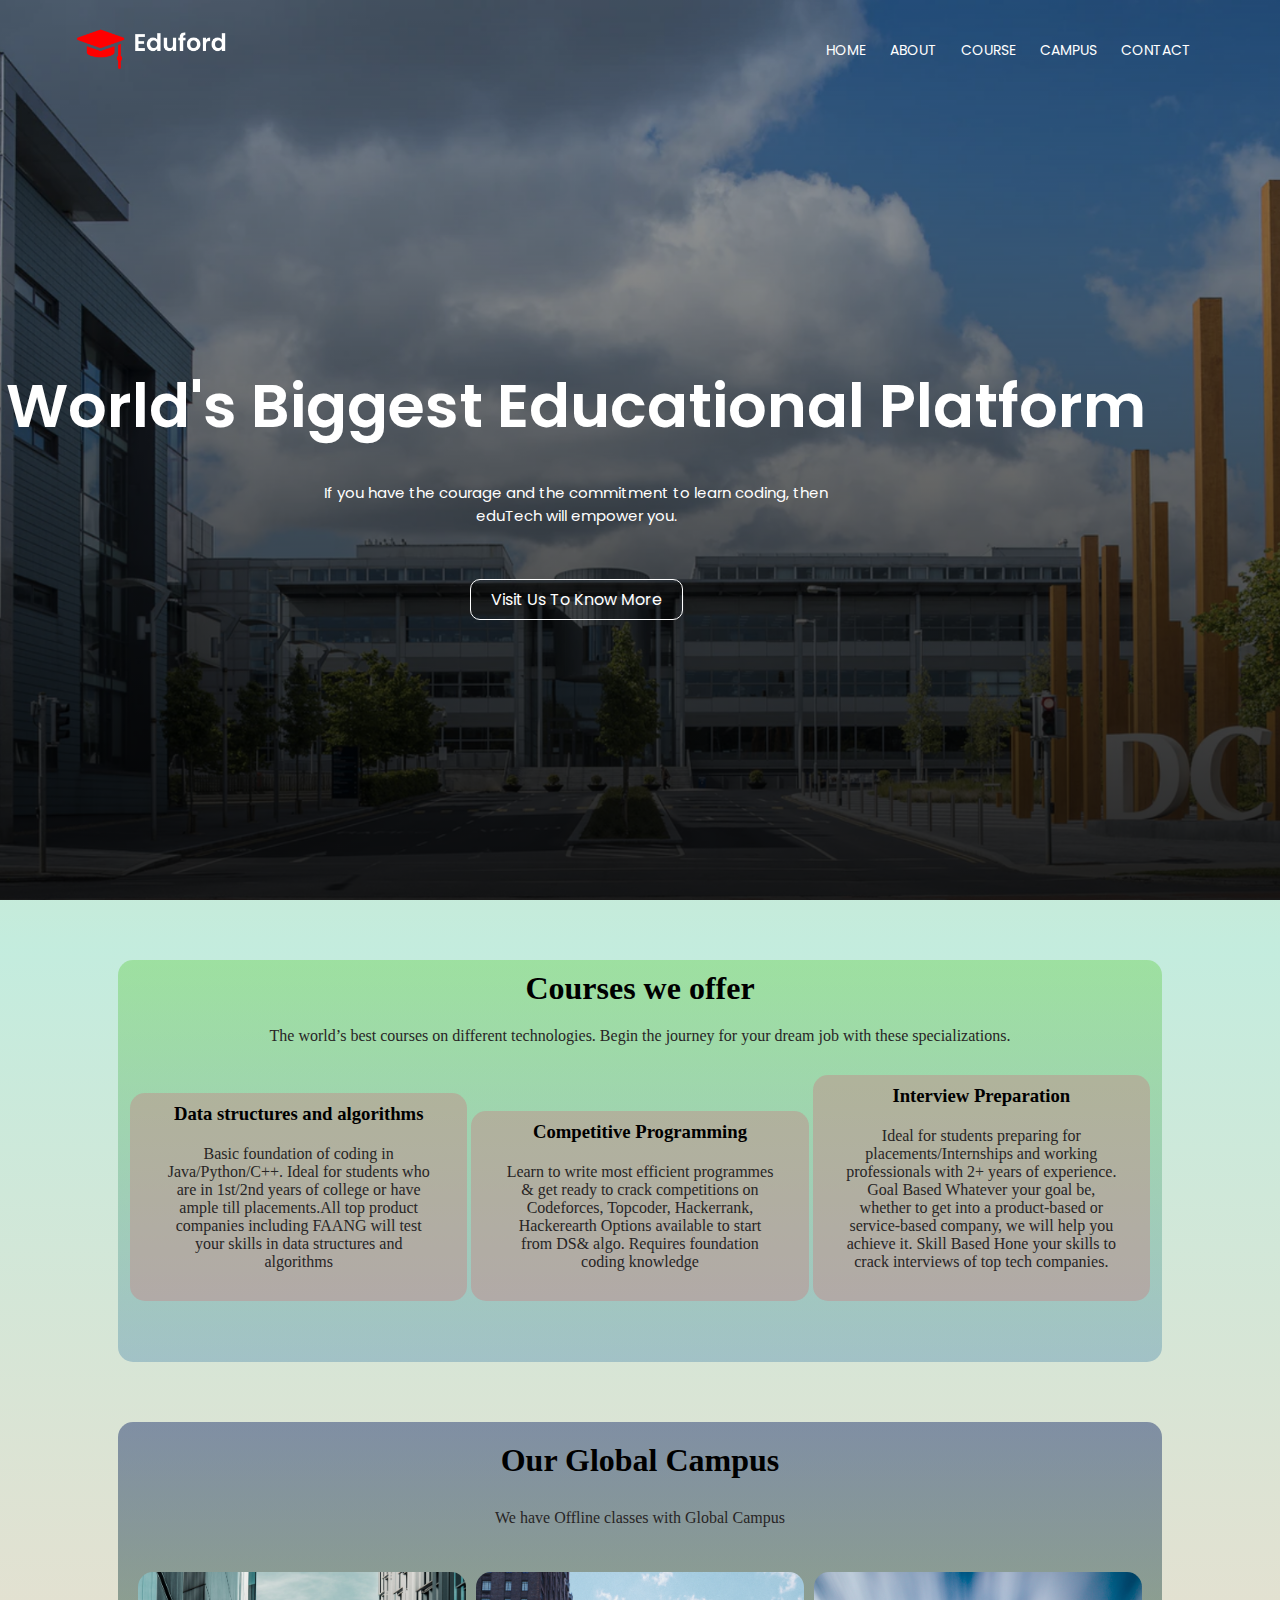
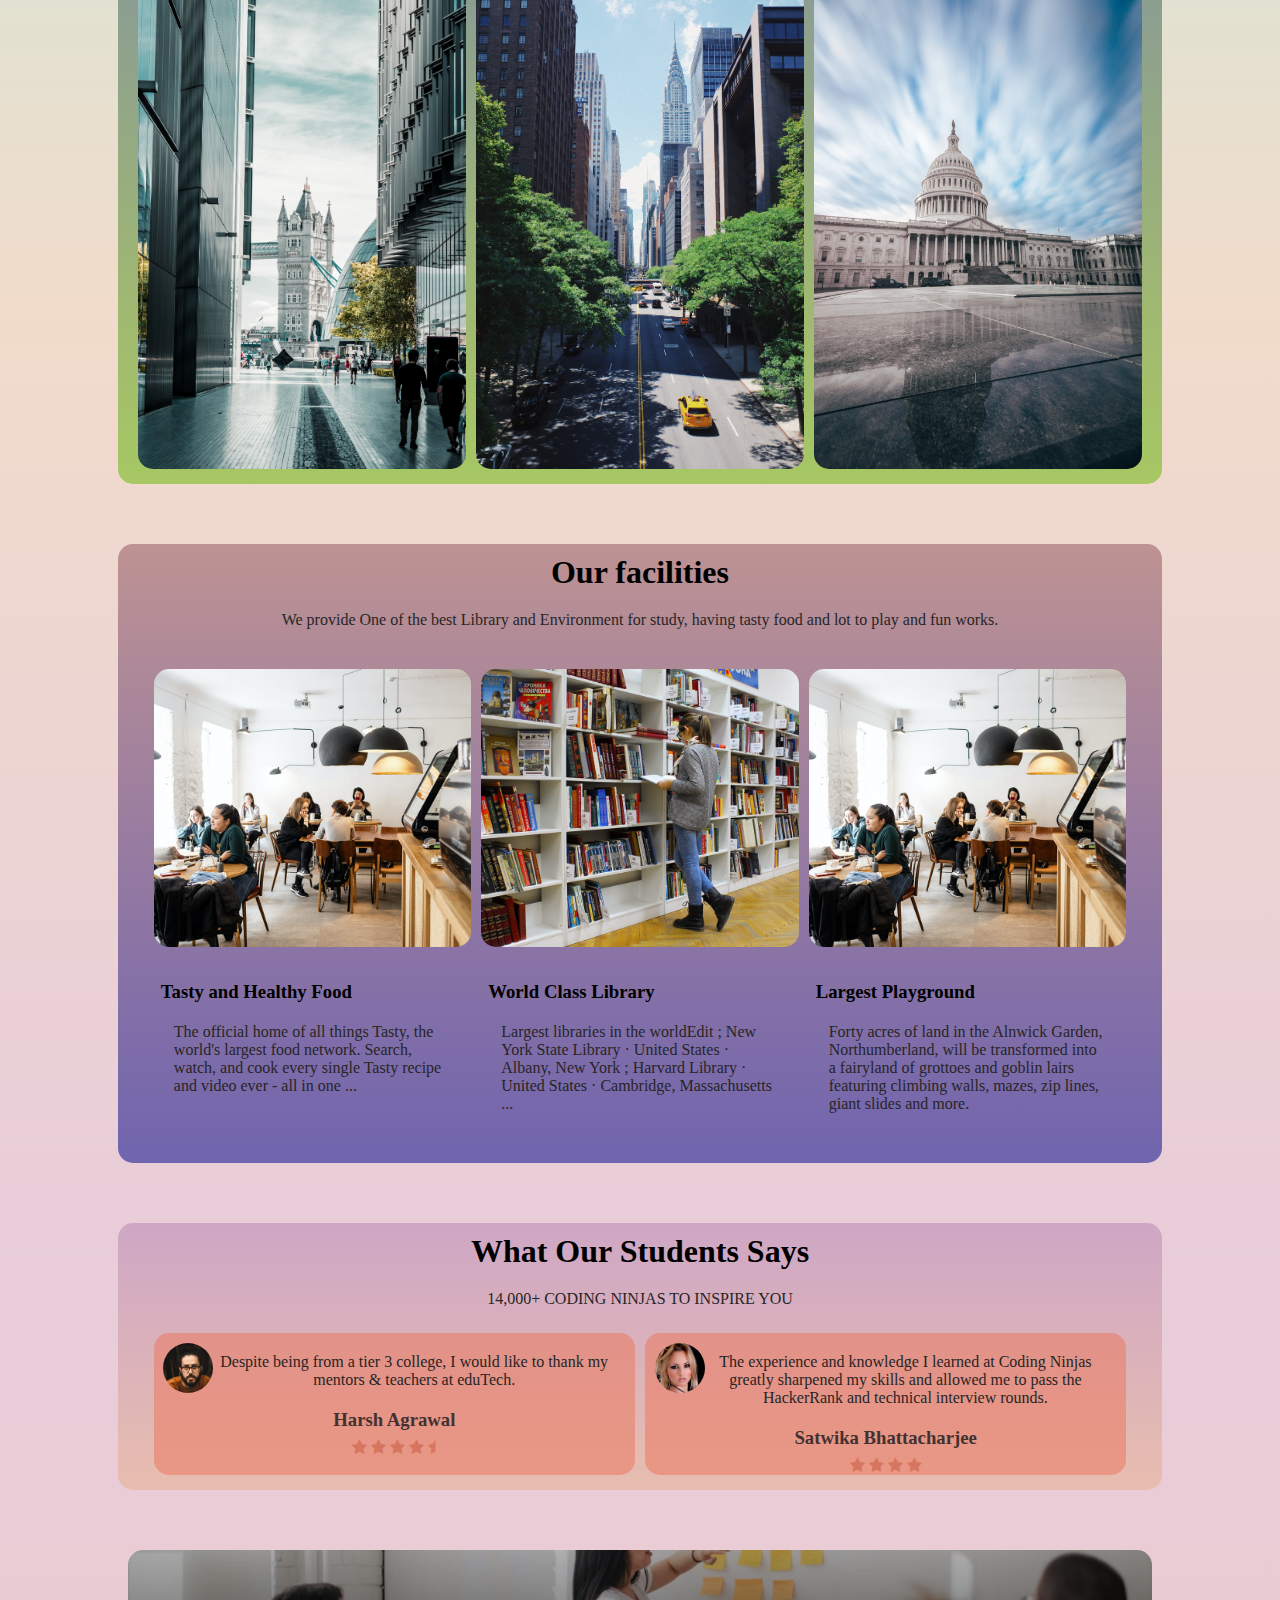
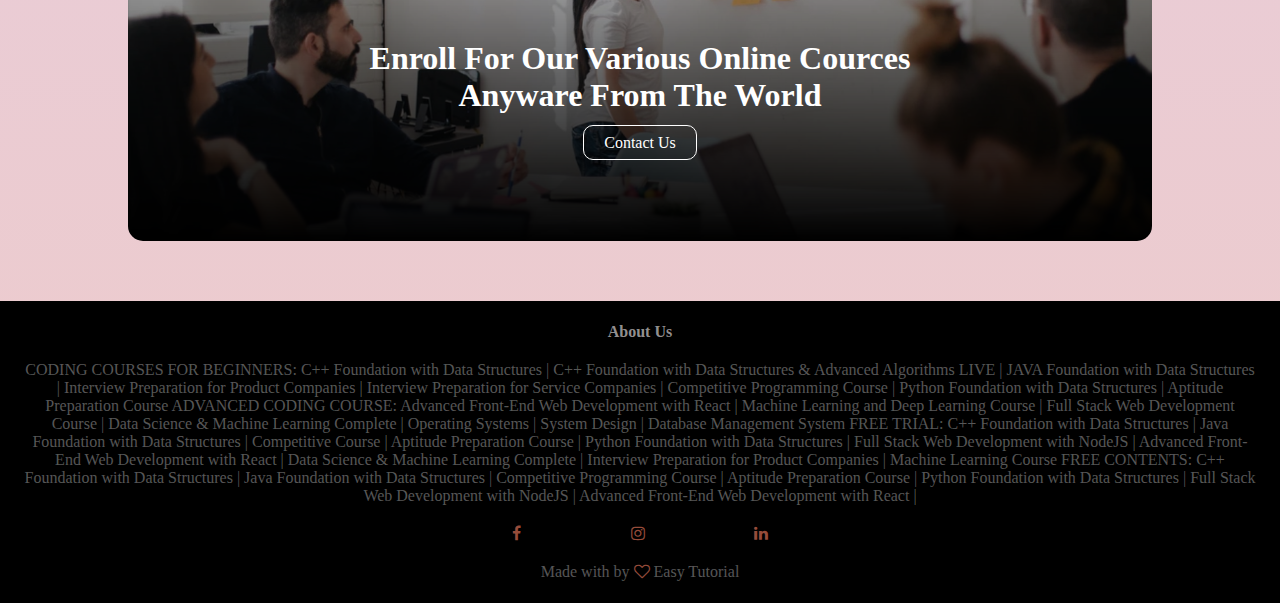
<file: index.html>
<!DOCTYPE html>
<html lang="en">
  <head>
    <meta charset="UTF-8" />
    <meta http-equiv="X-UA-Compatible" content="IE=edge" />
    <meta name="viewport" content="width=device-width, initial-scale=1.0" />
    <title>University Website</title>
    <link rel="stylesheet" href="css/style.css" />
    <link
      href="https://fonts.googleapis.com/css2?family=Poppins:ital,wght@0,100;0,400;1,200;1,500&display=swap"
      rel="stylesheet"
    />
    <link
      rel="stylesheet"
      href="https://cdnjs.cloudflare.com/ajax/libs/font-awesome/4.7.0/css/font-awesome.min.css"
    />
    <link rel="icon" href="image/logo.png" />
  </head>

  <body>
    <section class="header">
      <nav class="navigation">
        <a href="index.html"><img src="image/logo.png" alt="" /></a>
        <div class="nav-links" id="nav-Links">
          <button id="cross" onclick="hidemenu()">
            <img class="icon" src="image/cross.png" alt="" />
          </button>

          <ul>
            <li><a href="index.html">HOME</a></li>
            <li><a href="https://www.lpu.in/" target="_blank">ABOUT</a></li>
            <li class="pointer" onclick="scrollcource()"><a>COURSE</a></li>
            <li class="pointer" onclick="scrollcampus()"><a>CAMPUS</a></li>
            <li class="pointer" onclick="scrollcontact()"><a>CONTACT</a></li>
          </ul>
        </div>
        <button id="menu" onclick="showmenu()">
          <img class="icon" src="image/menu.png" alt="" />
        </button>
      </nav>
      <div class="text-box">
        <h1>World's Biggest Educational Platform</h1>
        <p>
          If you have the courage and the commitment to learn coding, then
          <br />
          eduTech will empower you.
        </p>
        <a class="nav-btn" href="">Visit Us To Know More</a>
      </div>
    </section>

    <!-- ------- Cource -----------JavaScript -->
    <section class="cource">
      <h1>Courses we offer</h1>
      <p>
        The world’s best courses on different technologies. Begin the journey
        for your dream job with these specializations.
      </p>
      <div class="row">
        <div class="cource-col">
          <h3>Data structures and algorithms</h3>
          <p>
            Basic foundation of coding in Java/Python/C++. Ideal for students
            who are in 1st/2nd years of college or have ample till
            placements.All top product companies including FAANG will test your
            skills in data structures and algorithms
          </p>
        </div>
        <div class="cource-col">
          <h3>Competitive Programming</h3>
          <p>
            Learn to write most efficient programmes & get ready to crack
            competitions on Codeforces, Topcoder, Hackerrank, Hackerearth
            Options available to start from DS& algo. Requires foundation coding
            knowledge
          </p>
        </div>
        <div class="cource-col">
          <h3>Interview Preparation</h3>
          <p>
            Ideal for students preparing for placements/Internships and working
            professionals with 2+ years of experience. Goal Based Whatever your
            goal be, whether to get into a product-based or service-based
            company, we will help you achieve it. Skill Based Hone your skills
            to crack interviews of top tech companies.
          </p>
        </div>
      </div>
    </section>

    <!-- ------Campus--------- -->
    <section class="campus">
      <h1>Our Global Campus</h1>
      <p>We have Offline classes with Global Campus</p>
      <div class="campus-row">
        <div class="campus-col">
          <img src="image/london.jpg" alt="" />
          <div class="layer"><h3>London</h3></div>
        </div>
        <div class="campus-col">
          <img src="image/newyork.jpg" alt="" />
          <div class="layer"><h3>New York</h3></div>
        </div>
        <div class="campus-col">
          <img src="image/washington.png" alt="" />
          <div class="layer"><h3>Washinton</h3></div>
        </div>
      </div>
    </section>

    <!-- -----Facilities------ -->
    <section class="facilities">
      <h1>Our facilities</h1>
      <p>
        We provide One of the best Library and Environment for study, having
        tasty food and lot to play and fun works.
      </p>
      <div class="facilities-row">
        <div class="facilities-col">
          <img src="image/cafeteria.png" alt="" />
          <h3>Tasty and Healthy Food</h3>
          <p>
            The official home of all things Tasty, the world's largest food
            network. Search, watch, and cook every single Tasty recipe and video
            ever - all in one ...
          </p>
        </div>
        <div class="facilities-col">
          <img src="image/library.png" alt="" />
          <h3>World Class Library</h3>
          <p>
            Largest libraries in the worldEdit ; New York State Library · United
            States · Albany, New York ; Harvard Library · United States ·
            Cambridge, Massachusetts ...
          </p>
        </div>
        <div class="facilities-col">
          <img src="image/cafeteria.png" alt="" />
          <h3>Largest Playground</h3>
          <p>
            Forty acres of land in the Alnwick Garden, Northumberland, will be
            transformed into a fairyland of grottoes and goblin lairs featuring
            climbing walls, mazes, zip lines, giant slides and more.
          </p>
        </div>
      </div>
    </section>

    <!-- -------Testimonials------ -->
    <section class="testimonial">
      <h1>What Our Students Says</h1>
      <p>14,000+ CODING NINJAS TO INSPIRE YOU</p>
      <div class="testimonial-row">
        <div class="testimonial-col">
          <img src="image/user2.jpg" alt="" />
          <div>
            <p>
              Despite being from a tier 3 college, I would like to thank my
              mentors & teachers at eduTech.
            </p>
            <h3>Harsh Agrawal</h3>
            <i class="fa fa-star"></i>
            <i class="fa fa-star"></i>
            <i class="fa fa-star"></i>
            <i class="fa fa-star"></i>
            <i class="fa fa-star-half"></i>
          </div>
        </div>
        <div class="testimonial-col">
          <img src="image/user1.jpg" alt="" />
          <div>
            <p>
              The experience and knowledge I learned at Coding Ninjas greatly
              sharpened my skills and allowed me to pass the HackerRank and
              technical interview rounds.
            </p>
            <h3>Satwika Bhattacharjee</h3>
            <i class="fa fa-star"></i>
            <i class="fa fa-star"></i>
            <i class="fa fa-star"></i>
            <i class="fa fa-star"></i>
          </div>
        </div>
      </div>
    </section>

    <!-- -------Call To Action ------- -->

    <section class="cta">
      <h1>
        Enroll For Our Various Online Cources <br />
        Anyware From The World
      </h1>
      <a class="nav-btn" target="_blank" href="contact.html">Contact Us</a>
    </section>

    <!-- -----Footer----- -->
    <section class="footer">
      <h4>About Us</h4>
      <p>
        CODING COURSES FOR BEGINNERS: C++ Foundation with Data Structures | C++
        Foundation with Data Structures & Advanced Algorithms LIVE | JAVA
        Foundation with Data Structures | Interview Preparation for Product
        Companies | Interview Preparation for Service Companies | Competitive
        Programming Course | Python Foundation with Data Structures | Aptitude
        Preparation Course ADVANCED CODING COURSE: Advanced Front-End Web
        Development with React | Machine Learning and Deep Learning Course |
        Full Stack Web Development Course | Data Science & Machine Learning
        Complete | Operating Systems | System Design | Database Management
        System FREE TRIAL: C++ Foundation with Data Structures | Java Foundation
        with Data Structures | Competitive Course | Aptitude Preparation Course
        | Python Foundation with Data Structures | Full Stack Web Development
        with NodeJS | Advanced Front-End Web Development with React | Data
        Science & Machine Learning Complete | Interview Preparation for Product
        Companies | Machine Learning Course FREE CONTENTS: C++ Foundation with
        Data Structures | Java Foundation with Data Structures | Competitive
        Programming Course | Aptitude Preparation Course | Python Foundation
        with Data Structures | Full Stack Web Development with NodeJS | Advanced
        Front-End Web Development with React |
      </p>
      <div class="icons">
        <a class="pointer" target="_blank" href="https://www.facebook.com/ajayyadavcstech/"><i class="fa fa-facebook"></i></a>
        <a class="pointer" target="_blank" href="https://www.instagram.com/ajay_yadav_1510/"><i class="fa fa-instagram"></i></a>
        <a class="pointer" target="_blank" href="https://www.linkedin.com/in/ajayyadavcstech/"><i class="fa fa-linkedin"></i></a>
      </div>
      <p>Made with by <i class="fa fa-heart-o"></i> Easy Tutorial</p>
    </section>

    <!-- -----------JavaScript for Toggle Menu--------- -->
    <script>
      let navLinks = document.getElementById("nav-Links");

      function hidemenu() {
        navLinks.style.right = "-200px";
      }
      function showmenu() {
        navLinks.style.right = "0";
      }

      function scrollcource() {
        window.scrollTo(0, 600);
      }

      function scrollcampus() {
        window.scrollTo(0, 1200);
      }
      function scrollcontact() {
        window.scrollTo(0, 3000);
      }
    </script>
  </body>
</html>
</file>
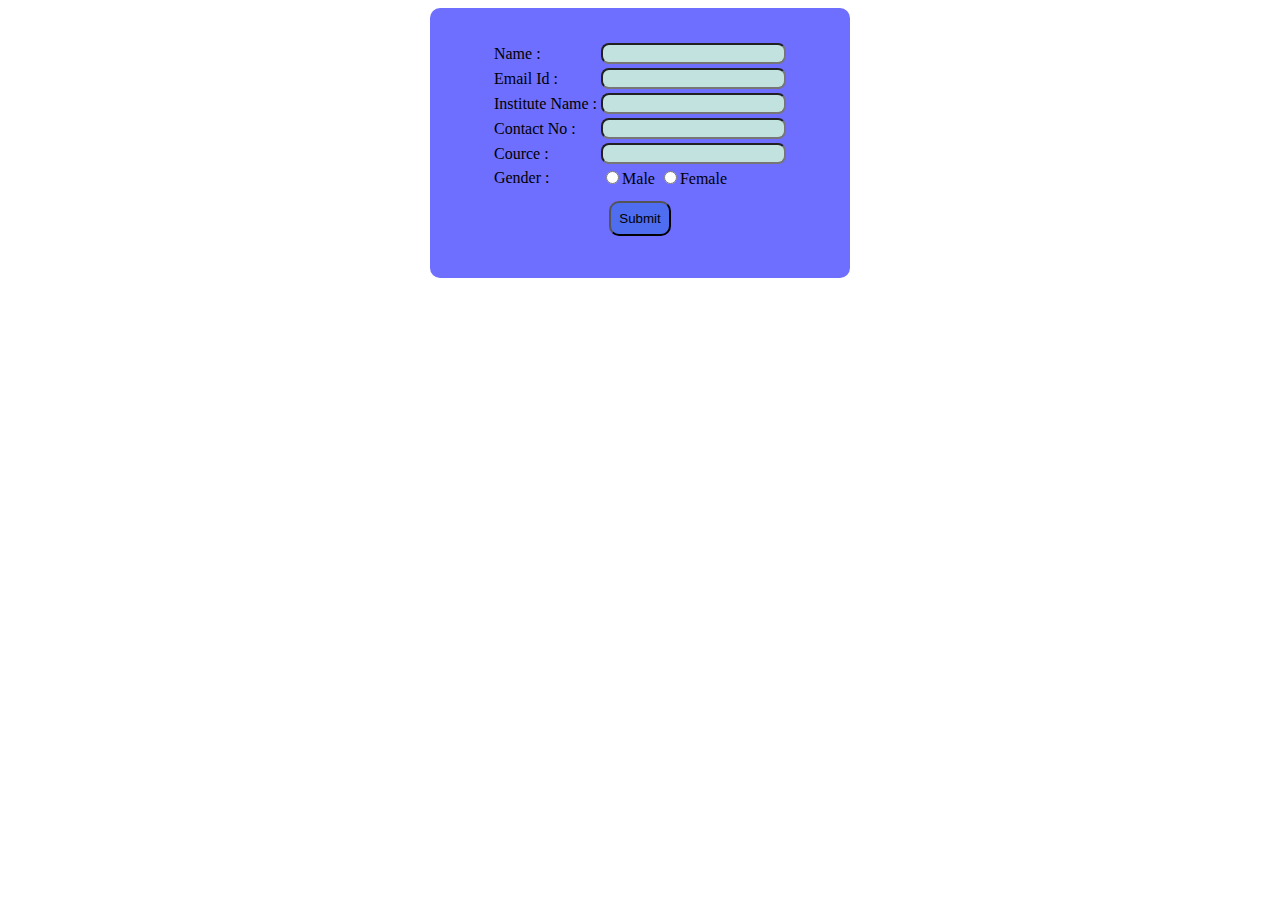
<file: contact.html>
<!DOCTYPE html>
<html lang="en">
<head>
    <meta charset="UTF-8">
    <meta http-equiv="X-UA-Compatible" content="IE=edge">
    <meta name="viewport" content="width=device-width, initial-scale=1.0">
    <title>Document</title>
    <style>
        .main{
            display: flex;
            justify-content: center;
        }
        .form{
            display: flex;
            align-items: center;
            padding:10px;
            border-radius: 10px;
            width: 400px;
            height: 250px;
            background-color: rgba(0, 0, 255, 0.568);
            flex-direction: column;
            justify-content: center;
        }

        input{
            background-color: rgb(194, 226, 224);
            border-radius: 8px;
        }
        button{
            padding: 8px;
            margin: 10px;
            border-radius: 10px;
            background-color: rgba(43, 107, 226, 0.473);
        }
        #success{
            text-align: center;
            color: rgb(2, 40, 2);
            font-weight: bolder;
            display: none;
        }
        button{
            cursor: pointer;
        }
        .pointer{
            cursor: pointer;
        }
    </style>
</head>
<body>
    <div class="main">
        <div class="form">
            <table>
                <tr>
                    <td>Name : </td>
                    <td><input class="input" type="text"></td>
                </tr>
                <tr>
                    <td>Email Id : </td>
                    <td><input class="input" type="email"></td>
                </tr>
                <tr>
                    <td>Institute Name : </td>
                    <td><input class="input" type="text"></td>
                </tr>
                <tr>
                    <td>Contact No : </td>
                    <td><input class="input" type="number"></td>
                </tr>
                <tr>
                    <td>Cource : </td>
                    <td><input class="input" type="text"></td>
                </tr>
                <tr>
                    <td>Gender : </td>
                    <td><input class="input pointer" type="radio" name="gender" id="">Male <input class="input pointer" type="radio" name="gender" id="">Female</td>
                </tr>
            </table>
            <button onclick="submit()"  >Submit</button>
            <div id="success">Detail successfully Submitted. <br>We Will Contact You Soon Keep In Touch.</div>
        </div>

        <script>
           function submit(){
                document.getElementById("success").style.display = "block";
                document.getElementsByName("input").innerHTML = "";
            }
        </script>
    </div>
</body>
</html>
</file>
<file: css/style.css>
* {
    margin: 0;
    padding: 0;
}
html {
    scroll-behavior: smooth;
  }
body{
    background: linear-gradient(rgba(194, 178, 34, 0.447),
    rgba(29, 183, 129, 0.263),
    rgba(194, 106, 34, 0.237),
    rgba(150, 22, 82, 0.217),
    rgba(180, 32, 32, 0.237));
}


/* ------header----- */
.header {
    position: relative;
    min-height: 100vh;
    background: linear-gradient(rgba(0, 0, 0, 0.301),rgba(0, 0, 0, 0.863)), url(../image/banner.png) center center/cover;
    font-family: 'Poppins', sans-serif;
    overflow: hidden;
}

.pointer{
    cursor: pointer;
}
.navigation {
    display: flex;
    padding: 2% 6%;
    align-items: center;
}
.text-box p{
    color: white;
}
nav img {
    width: 150px;
}

.nav-links {
    flex-grow: 1;
    text-align: right;
}

nav ul {
    display: flex;
    list-style: none;
    justify-content: right;
}

nav ul li {
    padding: 8px 12px;
}

nav ul li a {
    text-decoration: none;
    color: white;
    font-size: 14px;

}

nav li::after {
    content: "";
    display: block;
    width: 0%;
    height: 2px;
    margin: auto;
    background-color: red;
    transition: 0.5s;
}

nav li:hover::after {
    width: 90%;
}

.text-box {
    width: 90%;
    color: #fff;
    margin: auto;
    text-align: center;
    position: absolute;
    top: 40%;
}

.text-box h1 {
    font-size: 3.8rem;
}

.text-box p {
    margin: 10px 0 40px;
    font-size: 15px;
}

.nav-btn {
    text-decoration: none;
    color: white;
    padding: 8px 20px;
    border: solid 1px white;
    border-radius: 10px;
}

.nav-btn:hover {
    border: solid 1px #DF7861;
    background-color: #DF7861;
    transition: 1s;
}
.icon{
    width: 20px;
}
#cross{
    display: none;
    position: absolute;
    left: 2px;
    top:2px;
    border:none;
    background-color: #FF7F3F;
    cursor:pointer;
}
#menu{
    display: none;
    position: absolute;
    right: 9px;
    top:9px;
    border:none;
    background-color: transparent;
    cursor:pointer;
}

@media(max-width:700px){
    .text-box h1{
        font-size: 2rem;
    }
    .nav-links{
        position: absolute;
        width: 200px;
        top:0;
        right: -200px;
        background-color: #FF7F3F;
        height: 100vh;
        z-index: 1;
        transition: 1s;
    }
    .nav-links ul{
        flex-direction: column;
        align-items: center;
        padding-top: 60px;
    }
    #menu{
        display: block;
    }
    #cross{
        display: block;
    }
}

 
/* -----cources------ */
.cource{
    width: 80%;
    margin: 60px auto auto auto;
    text-align: center;
    background:linear-gradient(rgba(68, 196, 18, 0.3),rgba(39, 111, 162, 0.3));
    padding: 10px;
    border-radius: 15px;
}

h1{
    font-size: 2rem;
    font-weight: 600;
}
p{
    font:20px;
    color: rgb(39, 37, 37);
    padding: 20px;
}
.row{
    display: flex;
    justify-content: space-between;
    margin-top: 10px;
}
.cource-col{
    flex-basis: 31%;
    background-color: #c5878770;
    margin: auto 2px;
    margin-bottom: 5%;
    border-radius: 15px;
    padding: 10px;
}
.cource-col:hover{
    cursor: pointer;
    box-shadow: 0px 0px 10px blue;
    background-color: #FFF4CF;
    transition: 0.5s;
}
@media (max-width:700px) {
    .row{
        flex-direction: column;
    }
}

/* ---------Campus-------- */

.campus{
    width: 80%;
    text-align: center;
    margin: 60px auto;
    background:linear-gradient(rgba(10, 32, 100, 0.436),rgba(105, 185, 8, 0.543));
    padding:10px;
    border-radius: 15px;
}
.campus h1{
    font-size: 2rem;
    font-weight: 700;
    margin: 10px auto;
}
.campus-row{
    display: flex;
    justify-content: center;
    margin-top: 20px;
    flex-wrap: wrap;
}
.campus-col{
    position: relative;
    flex-basis: 32%;
    border-radius: 15px;
    overflow: hidden;
    margin: 5px 5px;
    min-width: 171px;
}
.campus img{
    width: 100%;
    height: 100%;
}
.layer{
    position: absolute;
    width: 100%;
    height: 100%;
    top: 0;
    left: 0;
    opacity: 50%;
}
.layer h3{
    width: 100%;
    position: absolute;
    bottom: -100px;
    color: white;
    text-align: center;
    font-size: 1.5rem;
    transition: 1s;
}
.layer:hover{
    background-color:rgb(32, 6, 6);
    transition: 0.3s;
}
.campus-col:hover{
    box-shadow: 0 0 10px rgba(87, 30, 30, 0.801);
    transition: 0.5s;
}

.campus-col:hover h3{
    bottom: 49%;
}


/* ---------facilities------ */
.facilities{
    width: 80%;
    text-align: center;
    margin: 60px auto 30px auto;
    background:linear-gradient(rgba(105, 25, 41, 0.365),rgba(24, 24, 144, 0.58));
    border-radius: 15px;
    padding: 10px;
}
.facilities-row{
    display: flex;
    justify-content: center;
    flex-wrap: wrap;
    text-align: left;
}
.facilities-col{
    flex-basis: 31%;
    min-width: 300px;
    margin: 20px 5px 0 5px;
    border-radius: 15px;
}
.facilities-row img{
    width: 100%;
    border-radius: 15px;
    margin-bottom: 25px;
}

.facilities-col h3{
    padding-left: 7px;
    margin: 5px 0 0 0;
}
.facilities-col:hover{
    transition: 0.5s;
    box-shadow: 0 0 20px blue;
}
.facilities-col p{
    margin-bottom: 20px;
}

/* -------testimonial-------- */

.testimonial{
    width: 80%;
    text-align: center;
    margin: 60px auto;
    background: linear-gradient(rgba(107, 21, 115, 0.208),
    rgba(227, 144, 55, 0.242));
    padding: 10px;
    border-radius: 15px;
}

.testimonial-row{
    display: flex;
    justify-content: center;
    flex-wrap: wrap;
}

.testimonial-col{
    flex-basis: 47%;
    border-radius: 15px;
    margin: 5px 5px;
    min-width: 300px;
    max-width: 800px;
    background-color: #eb785e8a;
}
.testimonial-col img{
    width: 50px;
    float: left;
    margin-left: 2%;
    margin-top: 2%;
    border-radius: 50%;
}
.testimonial-col:hover{
    box-shadow: 0 0 10px #eb6c50f6;
    transition: 0.5s;
}
.testimonial-col h3{
    margin-bottom: 8px;
}
.fa{
    color:#d16a52b8;
}
.testimonial-col h3{
    font-weight: 600;
    color: rgb(67, 49, 49);
}


/* ------Call to action ----- */
.cta{
    width: 80%;
    text-align: center;
    margin: 60px auto;
    background:linear-gradient(rgba(0,0,0,0.3),rgba(0,0,0)), url(../image/banner2.jpg) ;
    background-size: cover;
    border-radius: 15px;
    padding: 7%;
    box-sizing: border-box;
}
.cta h1{
    color: white;
    margin-bottom: 20px;
}
@media(max-width:700px){
    .cta h1{
        font-size: 1.4rem;
    }
}

/* -------Footer------ */

.footer{
    text-align: center;
    color: rgba(186, 182, 182, 0.806);
    background-color: black;
    padding: 2px;
}

.footer h4{
    margin-top:20px;
}
.icons{
    display: flex;
    width: 20%;
    min-width: 150px;
    margin: auto;
    justify-content: space-between;
}
.footer p{
    color: rgba(255, 255, 255, 0.345);
}
</file>
